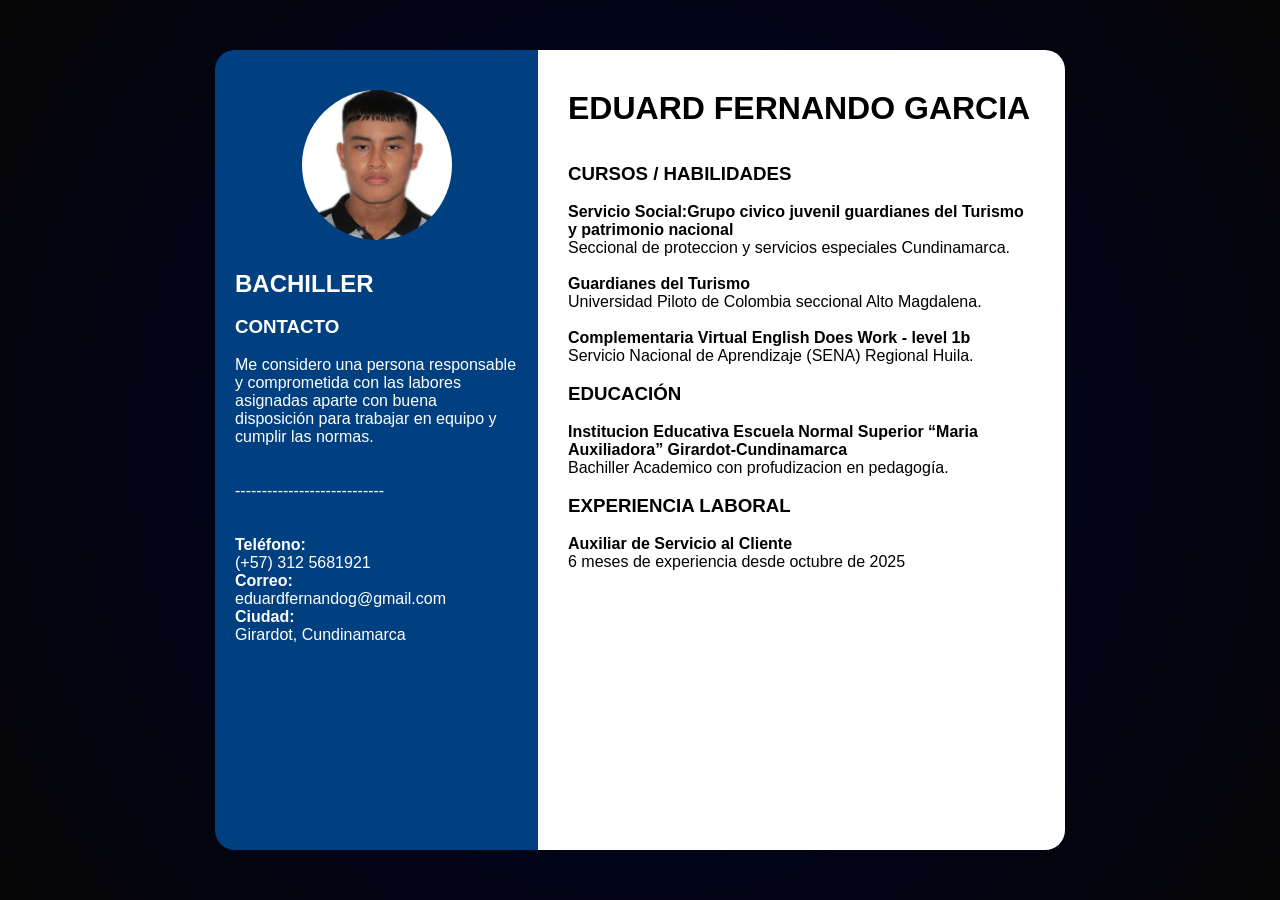
<file: CV/index.html>
<!DOCTYPE html>
<html lang="en">
<head>
    <meta charset="UTF-8">
    <meta name="viewport" content="width=device-width, initial-scale=1.0">
    <title>Hoja de Vida | Curriculum Vitae CV</title>
    <link rel="stylesheet" href="style.css">
    
</head>
<body>
    <div class="cv-container">
        <aside class="sidebar">
            <div class="profile-img">
                <img src="perfil.jpg" alt="Foto de perfil">
            </div>
            
            <section class="contact-info">
                <h2>BACHILLER</h2><br>
                <h3>CONTACTO</h3><br>
                <p>Me considero
                    una persona responsable y comprometida
                    con las labores asignadas aparte con buena
                    disposición para trabajar en equipo y
                    cumplir las normas.</p><br><br><span>----------------------------</span><br><br><br>
                <p><strong>Teléfono:</strong><br>(+57) 312 5681921</p>
                <p><strong>Correo:</strong><br>eduardfernandog@gmail.com</p>
                <p><strong>Ciudad:</strong><br>Girardot, Cundinamarca</p>
            </section>
        </aside>

        <main class="main-content">
            <header>
                <h1>EDUARD FERNANDO GARCIA </h1><br><br>
            </header>

            <section>
                <h3>CURSOS / HABILIDADES</h3><br>
                <p><b>Servicio Social:Grupo civico juvenil
                    guardianes del Turismo y patrimonio
                    nacional</b><br>
                    Seccional de proteccion y servicios
                    especiales Cundinamarca.</p><br>
                <p><b>Guardianes del Turismo</b><br>
                    Universidad Piloto de Colombia
                    seccional Alto Magdalena.</p><br>
                <p><b>Complementaria Virtual English Does
                    Work - level 1b</b><br>
                    Servicio Nacional de Aprendizaje (SENA)
                    Regional Huila.</p><br>
            </section>
            <section>
                <h3>EDUCACIÓN</h3><br>
                <div class="education">
                    <p><b>Institucion Educativa Escuela Normal
                        Superior “Maria Auxiliadora”
                        Girardot-Cundinamarca</b><br>
                        Bachiller Academico con profudizacion
                        en pedagogía.</p><br>
                </div>
            </section>
            <section>
                <h3>EXPERIENCIA LABORAL</h3><br>
                <div class="job">
                    <p><b>Auxiliar de Servicio al Cliente</b><br>6 meses de experiencia desde octubre de 2025</p>
                </div>
            </section>
        </main>
    </div>
    <script src="code.js"></script>
</body>
</html>
</file>
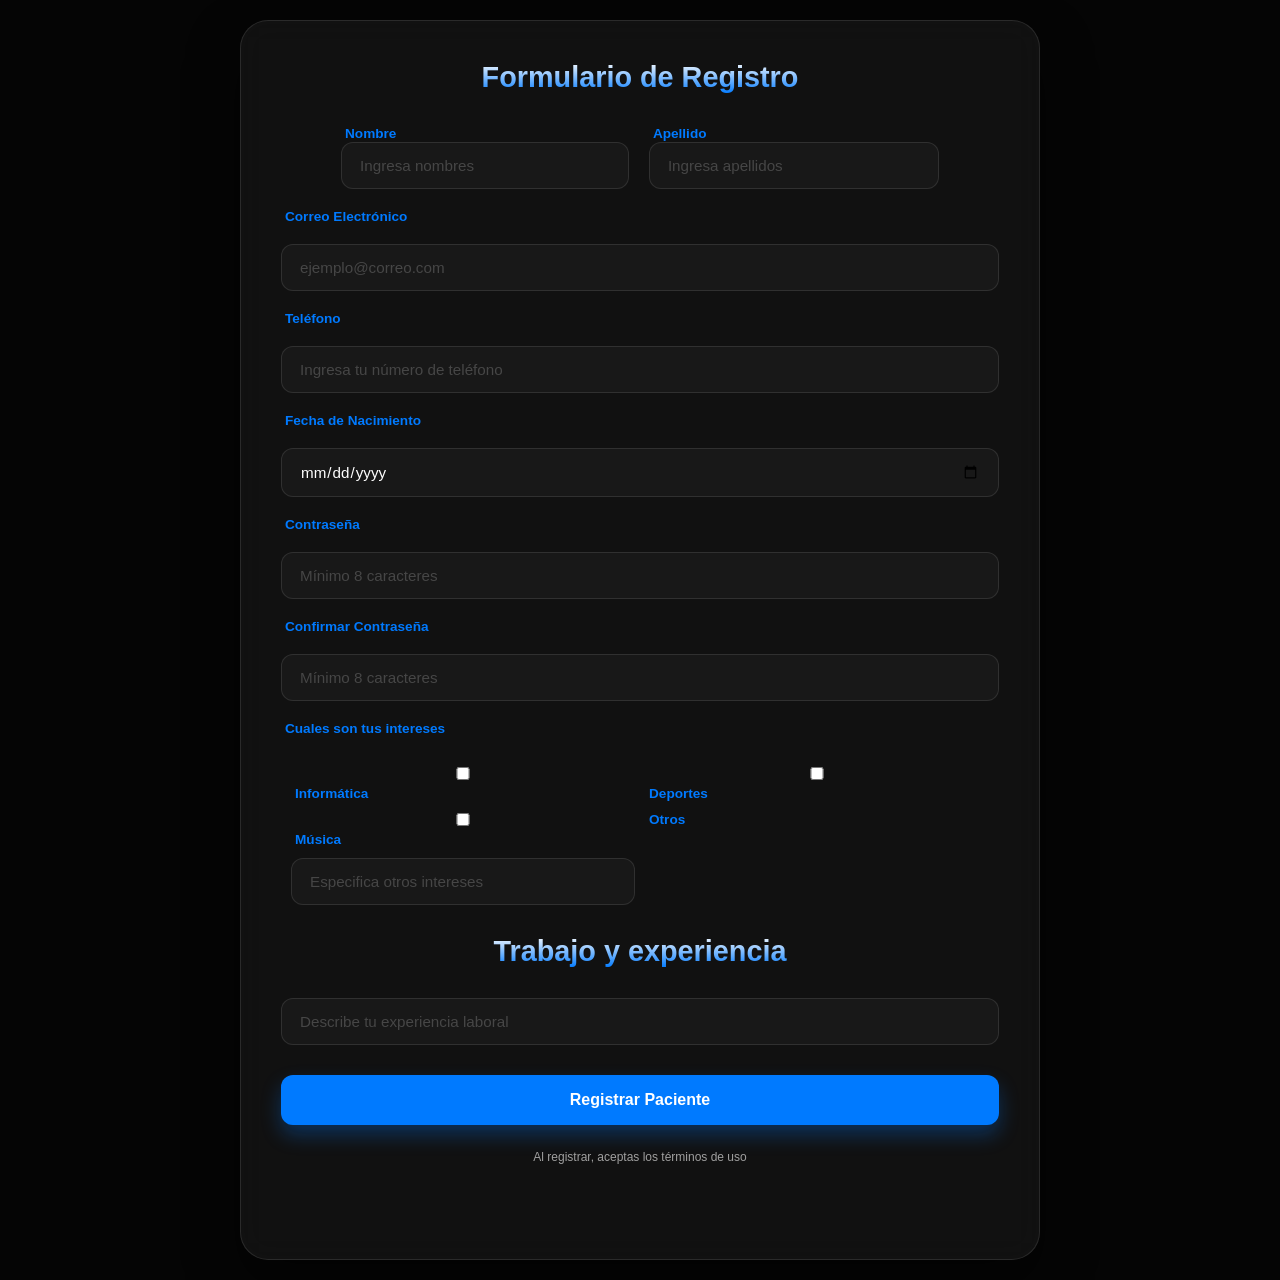
<file: Formulario/index.html>
<!DOCTYPE html>
<html lang="es">
<head>
    <meta charset="UTF-8">
    <meta name="viewport" content="width=device-width, initial-scale=1.0">
    <title>Registro de Paciente</title>
    <link rel="stylesheet" href="style.css">
    
</head>
<body>
    <div class="container">
        
        <form action="" class="formulario">
            <h1>Formulario de Registro</h1>
            
            <div class="container_form_group">
                <div class="form_group">
                    <label for="nombre">Nombre</label>
                    <input type="text" name="nombre" id="nombre" minlength="3" maxlength="40" placeholder="Ingresa nombres" required >
                </div>
                
                <div class="form_group">
                    <label for="apellido">Apellido</label>
                    <input type="text" name="apellido" id="apellido" minlength="3" maxlength="40" placeholder="Ingresa apellidos" required>
                </div>
            </div>
            
            <label for="email">Correo Electrónico</label>
            <input type="email" name="email" id="email" placeholder="ejemplo@correo.com" required>
           
            <label for="telefono">Teléfono</label>
            <input type="tel" name="telefono" id="telefono" placeholder="Ingresa tu número de teléfono" required>
            
            <label for="birthday">Fecha de Nacimiento</label>
            <input type="date" name="birthday" id="birthday" required>
            
            <label for="password">Contraseña</label>
            <input type="password" name="password" id="password" minlength="8" placeholder="Mínimo 8 caracteres" required>
            
            <label for="confirm-password">Confirmar Contraseña</label>
            <input type="password" name="confirm-password" id="confirm-password" minlength="8" placeholder="Mínimo 8 caracteres" required>
            
            <label for="Intereses">Cuales son tus intereses</label>

            <div class="grid-checkbox">
                <div class="grid_form">
                    <input type="checkbox" name="Informatica" id="informatica">
                    <label for="informatica">Informática</label>
                </div>
                <div class="grid_form">
                    <input type="checkbox" name="Deportes" id="deportes">
                    <label for="deportes">Deportes</label>
                </div>
                <div class="grid_form">
                    <input type="checkbox" name="Musica" id="musica">
                    <label for="musica">Música</label>
                </div>
            
                <label for="otros">Otros</label>
                <input type="text" name="otros" id="otros" placeholder="Especifica otros intereses">
            </div>

            <h1>Trabajo y experiencia</h1>
            <input type="text" name="ocupacion" id="ocupacion" placeholder="Describe tu experiencia laboral">
            

            <input type="submit" value="Registrar Paciente" class="btn-primary" name="Registrar">
            
            <p class="footer-text">Al registrar, aceptas los términos de uso</p>
            <p class="result"></p>
        </form>
    </div>
    <script src="code.js"></script>
</body>
</html>
</file>
<file: CV/style.css>
:root {
    --bg-dark: #000530;
    --accent-blue: #007AFF;
    --accent-darkblue: #004080;
    --glass: rgba(255, 255, 255, 0.05);
    --glass-border: rgba(255, 255, 255, 0.1);
    --text-main: #ffffff;
    --text-dim: #a0a0a0;
    --accent-red: #ff0000;
    --accent-green: #03ff1c;
}

* {
    margin: 0;
    padding: 0;
    box-sizing: border-box;
    font-family: 'Inter', sans-serif;
}

body {
    display: flex;
    justify-content: center;
    align-items: center;
    min-height: 100vh;
    overflow-x: hidden;
    background: radial-gradient(circle at center, var(--bg-dark) 0%, #050505 100%);
}


.cv-container {
    display: flex;
    width: 850px;
    background-color: white;
    box-shadow: 0 0 10px rgba(0,0,0,0.1);
    border-radius: 25px;
    height: 800px;
}

/*Barra lateral*/

.profile-img {
    width: 150px;
    height: 150px;
    border-radius: 50%;
    overflow: hidden;
    margin: 0 auto 30px auto;
}

.profile-img img {
    width: 100%;
    height: 100%;
    object-fit: cover;
}

.cv-container aside {
    background-color: var(--accent-darkblue);
    color: white;
    width: 38%;
    padding: 40px 20px;
    border-radius: 20px 0 0 20px;
    transition: all 0.3s ease;
}



.main-content {
    background-color: white;
    color: black;
    width: 62%;
    padding: 40px 30px;
    border-radius: 0 20px 20px 0;
    transition: all 0.3s ease;
}

.cv-container aside:hover {
    box-shadow: 0 0 15px var(--accent-blue);
    width: 40%;
}

.main-content:hover {
    box-shadow: 0 0 15px var(--accent-blue);
    width: 65%;
}
</file>
<file: Formulario/style.css>
:root {
    --bg-dark: #050505;
    --accent-blue: #007AFF;
    --accent-darkblue: #004080;
    --glass: rgba(255, 255, 255, 0.05);
    --glass-border: rgba(255, 255, 255, 0.1);
    --text-main: #ffffff;
    --text-dim: #a0a0a0;
    --accent-red: #ff0000;
    --accent-green: #03ff1c;
}

* {
    margin: 0;
    padding: 0;
    box-sizing: border-box;
    font-family: 'Inter', sans-serif;
}

body {
    background-color: var(--bg-dark);
    color: var(--text-main);
    display: flex;
    justify-content: center;
    align-items: center;
    min-height: 100vh;
    overflow-x: hidden;
}

/* Efecto de profundidad en el fondo */
.background-overlay {
    position: fixed;
    top: 0;
    left: 0;
    width: 100%;
    height: 100%;
    background: radial-gradient(circle at center, var(--accent-blue) 0%, #050505 100%);
    opacity: 0.4;
    z-index: -1;
}

.container {
    width: 100%;
    display: flex;
    justify-content: center;
    align-items: center;
    padding: 20px;
}

form {
    background: var(--glass);
    border: 1px solid var(--glass-border);
    padding: 40px;
    border-radius: 28px;
    width: 800px;
    backdrop-filter: blur(15px);
    display: flex;
    flex-direction: column;
    gap: 20px;
    box-shadow: 0 25px 50px rgba(0, 0, 0, 0.5);
}

h1 {
    font-size: 1.8rem;
    font-weight: 800;
    text-align: center;
    margin-bottom: 10px;
    background: linear-gradient(to bottom, #fff, var(--accent-blue));
    -webkit-background-clip: text;
    background-clip: text;
    -webkit-text-fill-color: transparent;
}



label {
    font-size: 0.85rem;
    font-weight: 600;
    color: var(--accent-blue);
    margin-left: 4px;
}

input {
    width: 100%;
    padding: 14px 18px;
    border-radius: 12px;
    background: rgba(255, 255, 255, 0.03);
    border: 1px solid var(--glass-border);
    color: var(--text-main);
    font-size: 0.95rem;
    transition: all 0.3s cubic-bezier(0.4, 0, 0.2, 1);
    outline: none;
}

input::placeholder {
    color: rgba(255, 255, 255, 0.2);
}

input:focus {
    background: rgba(255, 255, 255, 0.08);
    border-color: var(--accent-blue);
    box-shadow: 0 0 20px rgba(0, 122, 255, 0.2);
    transform: scale(1.01);
}

input:hover {
    background: rgba(255, 255, 255, 0.05);
    border-color: var(--accent-blue);
    transform: scale(1.02);
}

.container_form_group {
    display: flex;
    align-items: center;
    justify-content: center;
    gap: 20px;
}

.grid-checkbox {
    display: grid;
    grid-template-columns: repeat(2, 1fr);
    gap: 10px;
    padding: 10px;
}

.result {
    margin-top: 15px;
    font-weight: bold;
    padding: 10px;
    border-radius: 5px;
    transition: all 0.3s ease;
}

.btn-primary {
    margin-top: 10px;
    padding: 16px;
    background: var(--accent-blue);
    color: white;
    border: none;
    border-radius: 12px;
    font-weight: 700;
    font-size: 1rem;
    cursor: pointer;
    transition: all 0.4s ease;
    box-shadow: 0 10px 20px rgba(0, 122, 255, 0.3);
}

.btn-primary:hover {
    filter: brightness(1.2);
    transform: translateY(-3px);
    box-shadow: 0 15px 30px rgba(0, 122, 255, 0.4);
}

.footer-text {
    font-size: 0.75rem;
    color: var(--text-dim);
    text-align: center;
    margin-top: 5px;
}

/* --- Animaciones --- */
@keyframes flotar {
    0%, 100% { transform: translateY(0); }
    50% { transform: translateY(-10px); }
}

h1 {
    animation: flotar 4s ease-in-out infinite;
}
</file>
